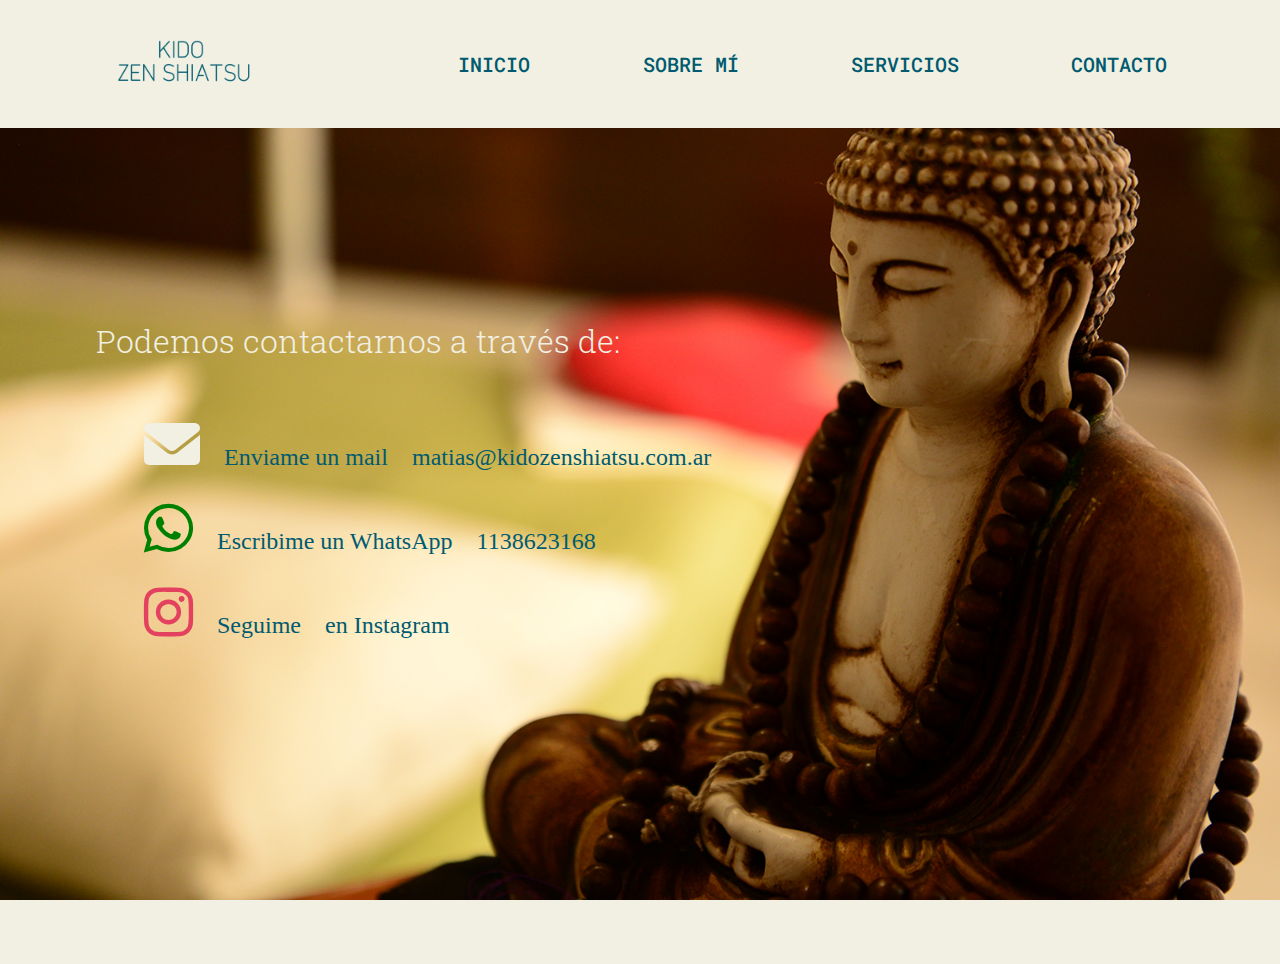
<file: contacto.html>
<!DOCTYPE html>
<html lang="es">
    <head>
        <meta charset="UTF-8">
        <meta name="viewport" content="width=device-width, initial-scale=1.0">
       
        <title>Ki Do Zen Shiatsu</title>
        <link rel="icon" href="imagenes/logo-16x16.png" sizes="16x16" type="image/png">
        <link rel="icon" href="imagenes/logo-32x32.png" sizes="32x32" type="image/png">
        <link rel="icon" href="imagenes/logo-48x48.png" sizes="48x48" type="image/png">
        <link rel="icon" href="imagenes/logo-64x64.png" sizes="64x64" type="image/png">

        <meta name="description" content="Descubrí los beneficios del masaje Zen Shiatsu en Ki Do Zen Shiatsu. Aliviá tensiones, mejorá tu bienestar y equilibrá tu energía con sesiones personalizadas. ¡Reservá tu sesión hoy!">
        <meta name="keywords" content="Zen Shiatsu, masajes terapéuticos, masaje tradicional japonés, terapia holística, bienestar, equilibrio, relajación, salud">
        
        <link rel="stylesheet" href="css/header.css">
        <link rel="stylesheet" href="css/fuente.css">
        <link rel="stylesheet" href="css/footer.css">
        <link rel="stylesheet" href="css/contacto.css">
    
         <!--fonts awesome-->
         <link rel="stylesheet" href="https://cdnjs.cloudflare.com/ajax/libs/font-awesome/6.0.0-beta3/css/all.min.css">
    
        <!-- Enlaza tu archivo CSS aquí -->
        <link rel="stylesheet" href="https://cdnjs.cloudflare.com/ajax/libs/animate.css/4.1.1/animate.min.css"/>
       <!-- google fonts-->
       <link rel="preconnect" href="https://fonts.googleapis.com">
       <link rel="preconnect" href="https://fonts.gstatic.com" crossorigin>
       <link rel="preconnect" href="https://fonts.googleapis.com">
       <link rel="preconnect" href="https://fonts.gstatic.com" crossorigin>
       <link href="https://fonts.googleapis.com/css2?family=Roboto+Mono:ital,wght@0,100..700;1,100..700&family=Roboto+Slab:wght@100..900&family=Roboto:ital,wght@0,100;0,300;0,400;0,500;0,700;0,900;1,100;1,300;1,400;1,500;1,700;1,900&display=swap" rel="stylesheet"> 
    </head>
<body>
    <header>
        <!-- Aquí va el contenido del encabezado -->
        <div class="logo">
            <img src="imagenes/nombre-header.png" alt="">
        </div>
        <nav class="nav-items" id="id-nav">
           
        </nav>
    </header>
    <main>
        <section class="pagina-uno">
            <div class="contact-container">
                <p class="titulo">Podemos contactarnos a través de:</p>
                <div class="contact-icons">
                    <a href="mailto:matiaszenshiatsu@gmail.com" target="_blank">
                        <i class="fas fa-envelope"></i> 
                        <span class="contact-text">Enviame un mail</span>
                        <span class="contact-text-mobile">matias@kidozenshiatsu.com.ar</span>
                    </a>
                    <a href="https://wa.me/+541138623168" target="_blank">
                        <i class="fab fa-whatsapp"></i> 
                        <span class="contact-text">Escribime un WhatsApp</span>
                        <span class="contact-text-mobile">1138623168</span>
                    </a>
                    <a href="https://www.instagram.com/Kidoshiatsuzen" target="_blank">
                        <i class="fab fa-instagram"></i> 
                        <span class="contact-text-mobile">Seguime</span>
                        <span class="contact-text">en Instagram</span>
                    </a>
                </div>
            </div>
        </section>
        
    </main>

    <div id="footer"></div>

    <script src="js/menu.js"></script>
    <!-- Enlaza tu archivo JavaScript aquí -->
</body>
</html>
</file>
<file: css/header.css>
* {
    margin: 0;
    padding: 0;
    /* toma el padding sin agregar al tamaño del contenedor*/
   box-sizing: border-box;
  }
  
   /* agregue tipografia de google fonts */
   body {
    min-height: 100vh;
    background-color: var(--color3);
    color: var(--color2);
    padding: 0;
    margin: 0 auto;
  }

  
  :root {
    
    --color1: #9595d2;
    --color2: #005a70;
    --color3: #f1f0e2;
    --color4: #f2b950;
    --color5: #d0debb;
  
    
  }


 /* Tu CSS existente */
 header {
    display: flex;
    justify-content: center;
    align-items: center;
    width: 100%;
    height: 8rem;
    position: fixed; 
    top: 0;
    transition: top 0.3s; 
    background-color: var(--color3); 
    z-index: 1000; 
    background-size: cover; 
    background-position: center; 
  }
  
  header .logo {
    width: 20%;
    margin-left: 7rem;
  }
  
  .logo img {
    width: 60%;
  }
  
  header .nav-items {
    width: 80%;
  }
  
  .ul-nav {
    display: flex;
    justify-content: space-evenly;
    list-style: none;
  }
  
  .ul-nav li a {
    text-decoration: none;
    color: var(--color2);
  }
  
  
  .header-hidden {
    top: -8rem; 
  }
  
  .pagina{
    margin: 0 auto;
    padding-bottom: 6rem;
    width: 70%;
  }
  
  #menu{
    display: none;
  }



  
.button-style {
  background-color: var(--color2);
  color:var(--color3);
  border-radius: 25px;
  border: none; 
  padding: 1rem 2rem; 
  cursor: pointer;
  transition: background-color 0.3s;
  font-family: "Roboto",sans-serif;/*roboto regular 18*/
    font-size: 1.12rem;
    font-style: normal;
}

.button-style:hover {
  background-color: var(--color1);
}

.button-style span {
  margin-left: 0.5rem;
  background-color: var(--color3);
  border-radius: 30px;
  padding: 1rem;
  color: var(--color2);
  
}
@media screen and (max-width: 640px) {
  header {
    display: flex;
    width: 100%;
    height: 4rem;
    position:relative; /* Fijar el header */
  }
  
  header .logo {
    width: 50%;
   margin-left: 1rem ;
  }
  
  .logo img {
    width: 80%;
  }
  
  header .nav-items {
    width: 50%;
    display: flex;
    justify-content: right;
  }
 
  #menu {
    display: block;
    font-size: 2rem;
    z-index: 2;
    margin-right: 1rem;
    background-color: var(--color3);
    border: none;
  }
  
  #menu-cerrar {
    display: none;
  }
  #menu.salir #menu-abrir {
    display: none;
  }

  #menu.salir #menu-cerrar {
    display: block;
  }
  
  #ul-nav {
    position: absolute;
    display: none;
    font-size: 2rem;
    text-align: left;
    padding-left: 2rem;
  }

 #ul-nav.visible {
    display: block;
    height: 100vh;
    width: 100%;
    background-color: black;
    opacity: 0.8;
    top: 0;
    bottom: 0%;
    z-index: 1;
  }
  .ul-nav li a {
       color: var(--color3);
  }
  body.no-scroll{
    overflow: hidden;
  }
  .pagina{
    width: 90%;
  }
  
}
</file>
<file: css/fuente.css>
.roboto-thin {
    font-family: "Roboto", sans-serif;
    font-weight: 100;
    font-style: normal;
  }
  
  .roboto-light {
    font-family: "Roboto", sans-serif;
    font-weight: 300;
    font-style: normal;
  }
  
  .roboto-regular {
    font-family: "Roboto", sans-serif;
    font-weight: 400;
    font-style: normal;
  }
  
  .roboto-medium {
    font-family: "Roboto", sans-serif;
    font-weight: 500;
    font-style: normal;
  }
  
  .roboto-bold {
    font-family: "Roboto", sans-serif;
    font-weight: 700;
    font-style: normal;
  }
  
  .roboto-black {
    font-family: "Roboto", sans-serif;
    font-weight: 900;
    font-style: normal;
  }
  
  .roboto-thin-italic {
    font-family: "Roboto", sans-serif;
    font-weight: 100;
    font-style: italic;
  }
  
  .roboto-light-italic {
    font-family: "Roboto", sans-serif;
    font-weight: 300;
    font-style: italic;
  }
  
  .roboto-regular-italic {
    font-family: "Roboto", sans-serif;
    font-weight: 400;
    font-style: italic;
  }
  
  .roboto-medium-italic {
    font-family: "Roboto", sans-serif;
    font-weight: 500;
    font-style: italic;
  }
  
  .roboto-bold-italic {
    font-family: "Roboto", sans-serif;
    font-weight: 700;
    font-style: italic;
  }
  
  .roboto-black-italic {
    font-family: "Roboto", sans-serif;
    font-weight: 900;
    font-style: italic;
  }
  
  /*estilos para tamaños */

  .titulo{
    font-family: "Roboto Slab", serif;
    font-size: 2rem;
    font-style: light ;
    font-weight: 300;
}
  
  .sub-titulo{
    font-family: "Roboto Mono", serif;
    font-size: 1.25rem;
    font-style: medium ;
    font-weight: 500;
}
  
  .texto-plano {
    font-family: "Roboto",sans-serif;/*roboto regular 18*/
    font-weight: 300;
    font-size: 1.12rem;
    font-style: normal;
  }
  .texto-grande{
    font-family: "Roboto Slab",sans-serif;
    font-size: 4rem;/*65*/
    font-style: normal;
    font-weight: 400;
  }
  @media screen and (max-width: 640px) {


    .titulo{
      font-family: "Roboto Slab", serif;
      font-size: 1.30rem;
      font-style: light ;
      font-weight: 300;
  }
    .texto-grande{
   
      font-size: 3rem;/*65*/
    
    }
  }
</file>
<file: css/footer.css>
footer {
    height: 4em;
    background-color: var(--color2);
    color: var(--color3);
}
</file>
<file: css/contacto.css>
.pagina-uno {
   /* background: url('../imagenes/PNM_2319-pequeña.jpg') no-repeat center center/cover;*/
    background-image: url(../imagenes/PNM_2319-pequeña.jpg);
    background-repeat: no-repeat;
    background-attachment: fixed;
    background-size: cover;
    height: 100vh;
    display: flex;
    justify-content: start;
    align-items: center;
    margin-top: 4rem;
}

.contact-container {
    display: flex;
    flex-direction: column;
    justify-content: start;
    margin-bottom: 4rem;
    margin-left: 6rem;
}

.contact-container p {
    color: var(--color3);
    margin-bottom: 2rem;
}

.contact-icons {
    display: flex;
    flex-direction: column;
    align-self: start;
    margin-left: 3rem;
    gap: 20px;
    margin-top: 20px;
}

.contact-icons a {
    font-size: 3.5rem;
    transition: transform 0.3s;
    text-decoration: none; /* Remove underline */
}

.contact-icons a:nth-of-type(1) {
    color: var(--color3);
}

.contact-icons a:nth-of-type(2) {
    color: green;
}

.contact-icons a:nth-of-type(3) {
    color: #E4405F;
}

.contact-icons a:hover {
    transform: scale(1.2);
}

.contact-icons a span {
    margin-left: 10px; /* Add space between icon and text */
    color :var(--color2);
    font-size: 1.5rem;
}

@media screen and (max-width: 640px) {
    
    .pagina-uno {
        margin-top: 0rem;
    }
   
   
    .contact-container {
        margin-bottom: 4rem;
        margin-left: 0.5rem;
    }

    .contact-text {
        display: none;
    }

    .contact-icons {
      
        margin-left: 0.5rem;
    }
    .contact-icons a:hover {
        transform: none;
    }   

    .contact-icons a span {
       
        font-size: 1.20rem;
    }

}
</file>
